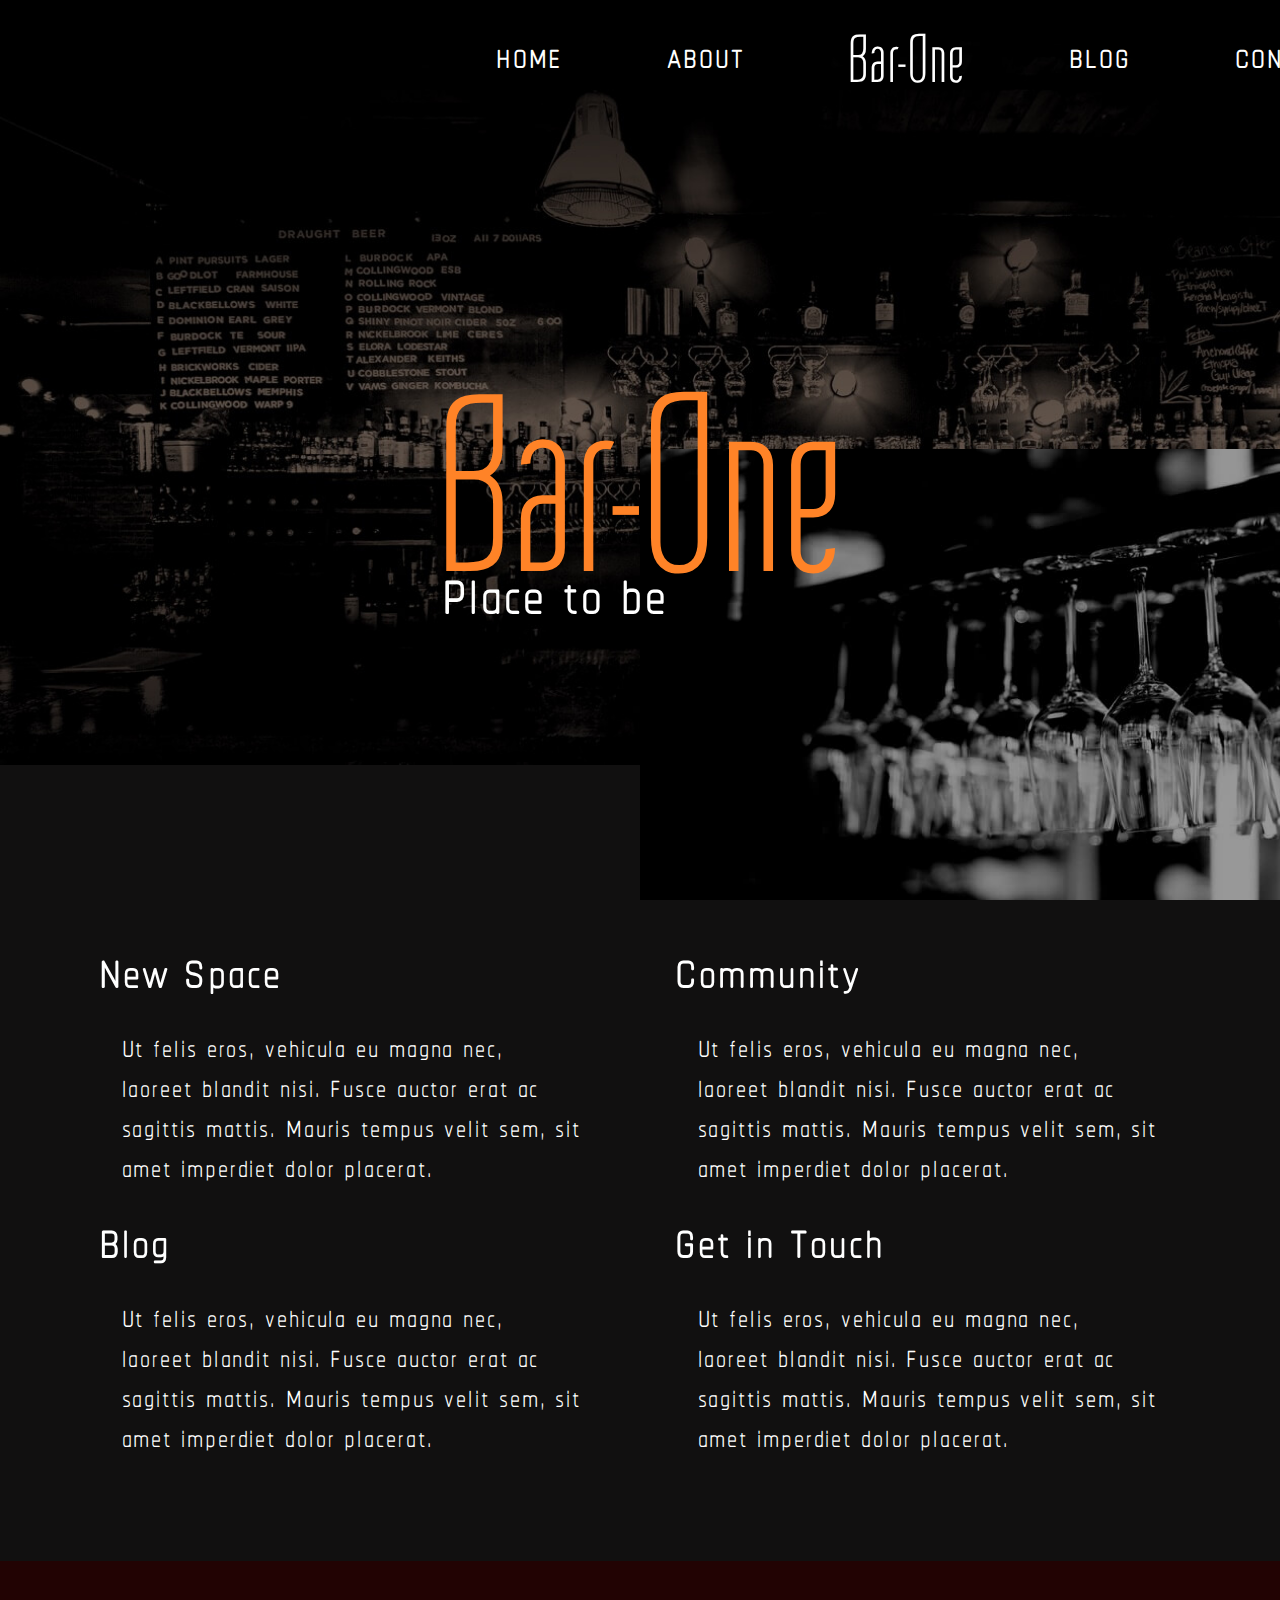
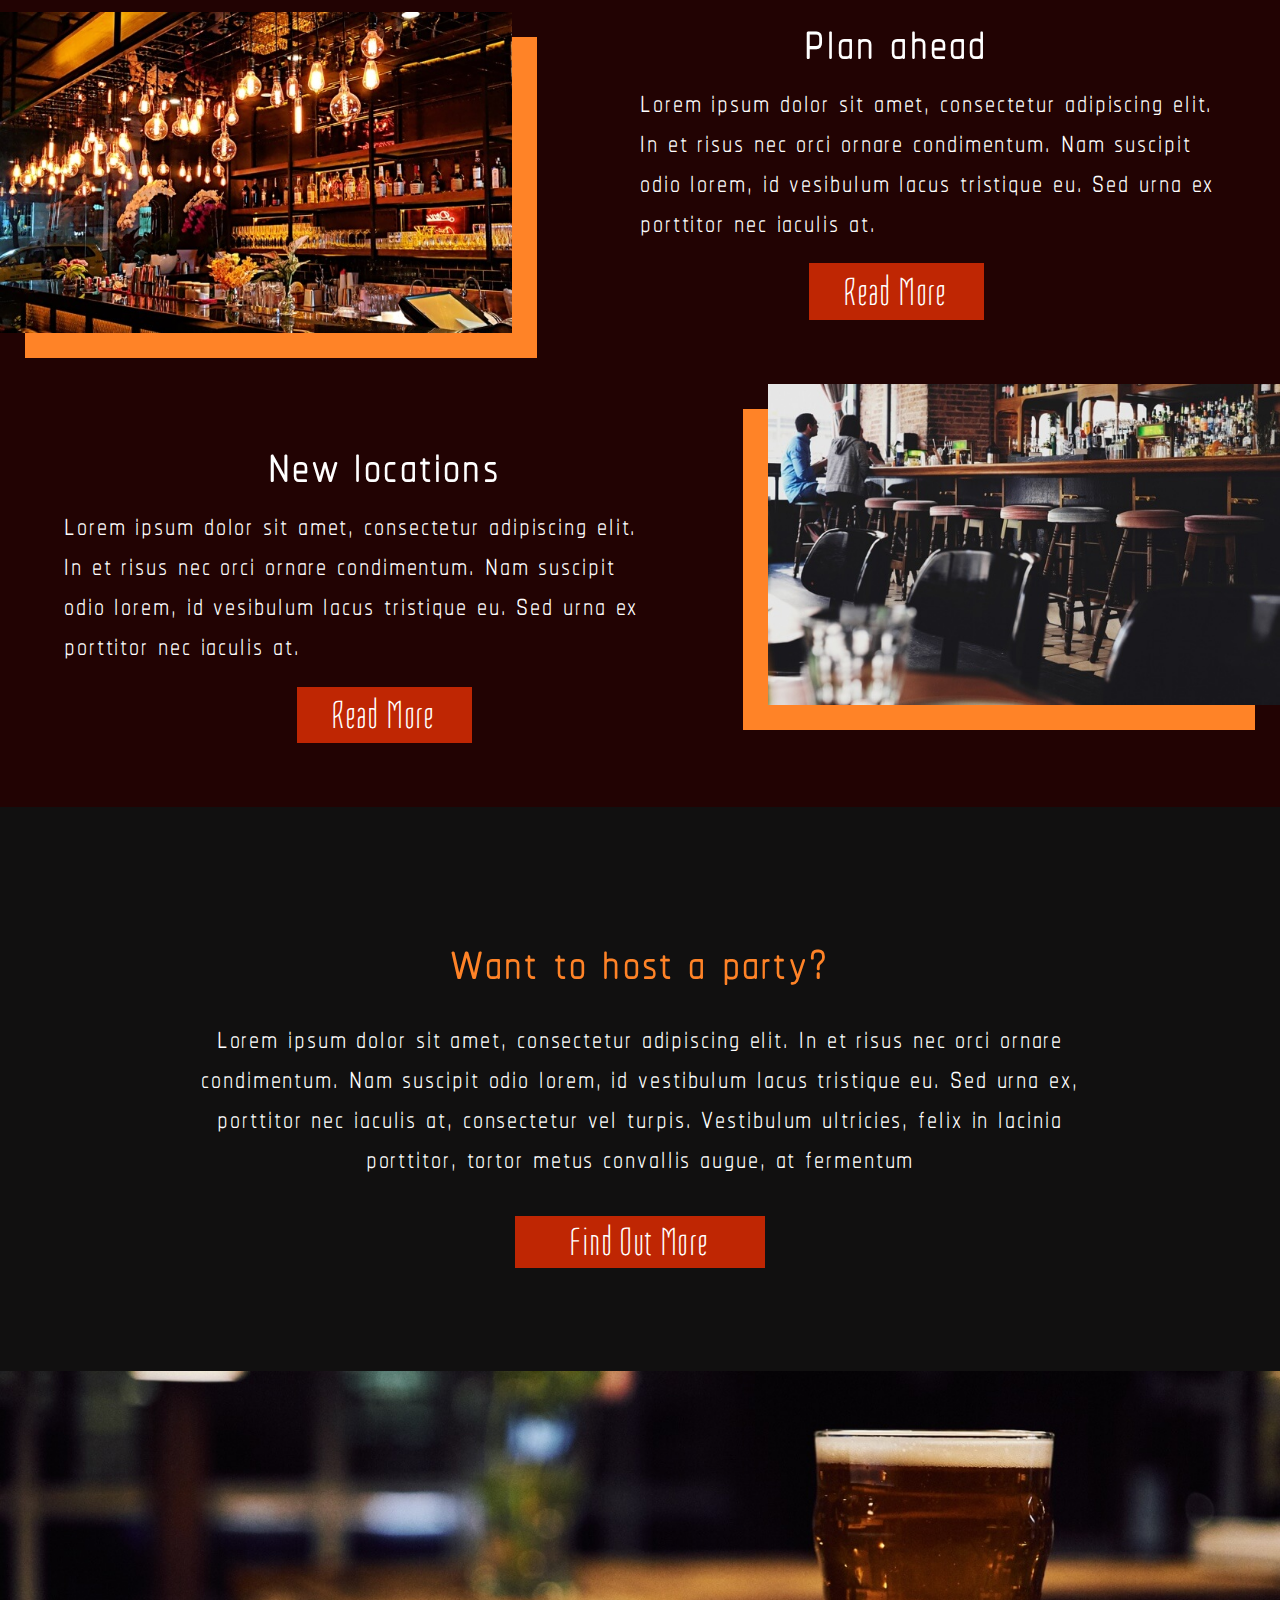
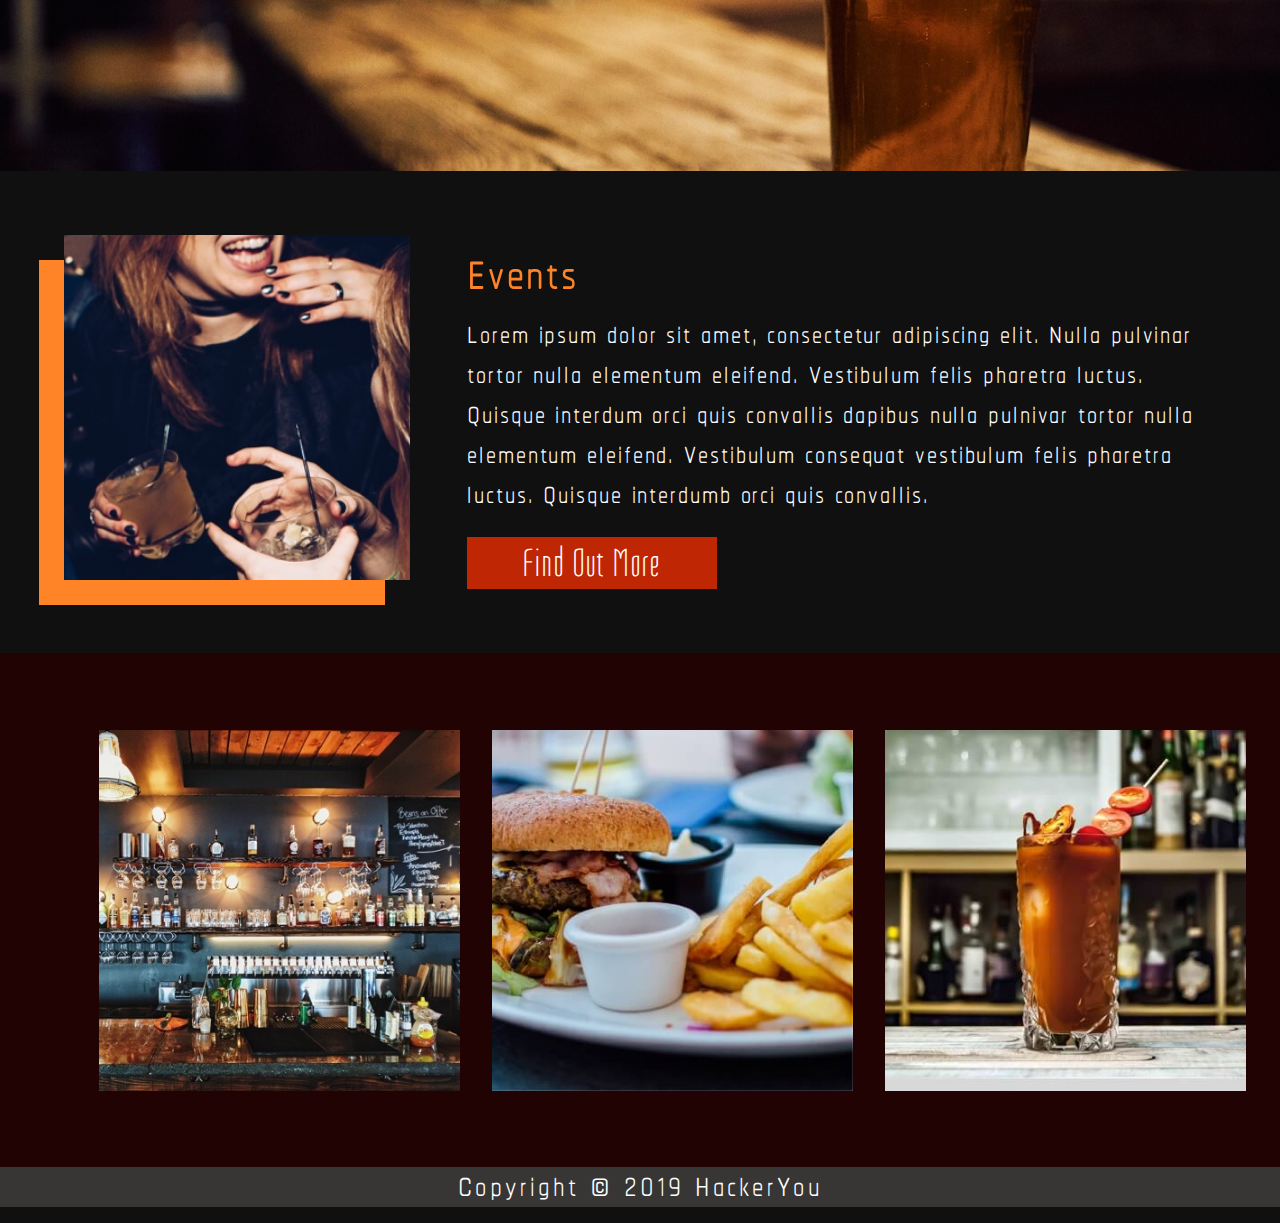
<file: index.html>
<!DOCTYPE html>
<html lang="en">
<head>
    <meta charset="UTF-8">
    <meta name="viewport" content="width=device-width, initial-scale=1.0">
    <meta http-equiv="X-UA-Compatible" content="ie=edge">
    <link rel="stylesheet" href="https://use.fontawesome.com/releases/v5.7.0/css/all.css" integrity="sha384-lZN37f5QGtY3VHgisS14W3ExzMWZxybE1SJSEsQp9S+oqd12jhcu+A56Ebc1zFSJ"
        crossorigin="anonymous">
    <link href="https://fonts.googleapis.com/css?family=Chathura:400,700|Tulpen+One" rel="stylesheet">
    <link rel="stylesheet" href="styles/main.css">
    <title>Bar-One</title>
</head>
<body>
    <header>
        <div class="main-background">
            <div class="main-container">
                <nav >
                    <ul class="nav-container nav-list open">
                        <li><a href="index.html">Home</a></li>
                        <li><a href="#about">About</a></li>
                        <li><a href="#bar-one" id="logo">Bar-One</a></li>
                        <li><a href="blog.html">Blog</a></li>
                        <li><a href="contact.html">Contact</a></li>
                    </ul>
                    <div class="menuToggle">
                        <div class="hamburger"></div>
                    </div>
                </nav>
                <div class="main-logo">
                    <h1>Bar-One</h1> 
                    <h2>Place to be</h2>
                </div>
            </div>
            <div class="header-img">
                <img src="assets/header-box.jpg"  alt="numerous wine glasses hung up in rows">
            </div>
        </div>
    </header>
    
    <main>
        <section class="about" id="about">
            <div class="about-container wrapper">
                <div class="about-section about-section-1">
                    <h2 class="icon-box"><i class="fas fa-home" aria-hidden=“true”></i> New Space</h2>
                    <p>Ut felis eros, vehicula eu magna nec, laoreet blandit nisi. Fusce auctor erat ac sagittis mattis. Mauris tempus velit sem, sit amet imperdiet dolor placerat.</p>
                </div>
                <div class="about-section about-section-2">
                    <h2 class="icon-box"><i class="fas fa-users" aria-hidden=“true”></i> Community</h2>
                    <p>Ut felis eros, vehicula eu magna nec, laoreet blandit nisi. Fusce auctor erat ac sagittis mattis. Mauris tempus velit
                    sem, sit amet imperdiet dolor placerat.</p>
                </div>
                <div class="about-section about-section-3">
                    <h2 class="icon-box"><i class="fas fa-file" aria-hidden=“true”></i> Blog</h2>
                    <p>Ut felis eros, vehicula eu magna nec, laoreet blandit nisi. Fusce auctor erat ac sagittis mattis. Mauris tempus velit
                    sem, sit amet imperdiet dolor placerat.</p>
                </div>
                <div class="about-section about-section-4">
                    <h2 class="icon-box"><i class="fas fa-phone" aria-hidden=“true”></i> Get in Touch</h2>
                    <p>Ut felis eros, vehicula eu magna nec, laoreet blandit nisi. Fusce auctor erat ac sagittis mattis. Mauris tempus velit
                    sem, sit amet imperdiet dolor placerat.</p>
                </div>
            </div>
        </section>
        
        <section class="locations" id="bar-one">
                    <div class="image-left">
                        <img src="assets/left-image.jpg" alt="a brightly lit bar with a large selection of alcohol">
                    </div>
                    <div class="text-right">
                        <h2>Plan ahead</h2>
                        <p>Lorem ipsum dolor sit amet, consectetur adipiscing elit. In et risus nec orci ornare condimentum. Nam suscipit odio lorem, id vesibulum lacus tristique eu. Sed urna ex porttitor nec iaculis at.</p>
                        <button>Read More</button>
                    </div>
                <div class="text-image-container">
                    <div class="text-left">
                        <h2>New locations</h2>
                        <p>Lorem ipsum dolor sit amet, consectetur adipiscing elit. In et risus nec orci ornare condimentum. Nam suscipit odio lorem, id vesibulum lacus tristique eu. Sed urna ex porttitor nec iaculis at.</p>
                        <button>Read More</button>
                    </div>
                    <div class="image-right">
                        <img src="assets/right-image.jpg" alt="a man and a woman sitting at the bar">
                    </div>
                </div>
        </section>
       
        <section class="party-section">
                <div class="party-text"> 
                    <h2>Want to host a party?</h2>
                    <p>Lorem ipsum dolor sit amet, consectetur adipiscing elit. In et risus nec orci ornare condimentum. Nam suscipit odio lorem, id vestibulum lacus tristique eu. Sed urna ex, porttitor nec iaculis at, consectetur vel turpis. Vestibulum ultricies, felix in lacinia porttitor, tortor metus convallis augue, at fermentum</p>
                    <button>Find Out More</button>
                </div> 
                <div>
                    <img src="assets/banner-image.jpg" alt="a pint of beer sitting on a countertop">
                </div>   
        </section>

        <section class="event-section">
           <div class="wrapper event-container">
                <div class="event-image">
                    <img src="assets/small-box-image.jpg" alt="two women enjoying cocktails together">
                </div>
                <div class="event-text">
                    <h2>Events</h2>
                    <p>Lorem ipsum dolor sit amet, consectetur adipiscing elit. Nulla pulvinar tortor nulla elementum eleifend. Vestibulum felis pharetra luctus. Quisque interdum orci quis convallis dapibus nulla pulnivar tortor nulla elementum eleifend. Vestibulum consequat vestibulum felis pharetra luctus. Quisque interdumb orci quis convallis.</p>
                    <button>Find Out More</button>
                </div>
            </div>
            <div class="gallery-section">
                <div class="gallery wrapper">
                    <img src="assets/gallery-image-1.jpg" class="gallery-item " alt="the selection of alcohol at the bar">
                    <img src="assets/gallery-image-2.jpg" class="gallery-item gallery-item-2" alt="delicious burger with fries">
                    <img src="assets/gallery-image-3.jpg" class="gallery-item" alt="a speciality cocktail">    
                </div>
            </div>
        </section>
        
        <footer>
            <p>Copyright &copy; 2019 HackerYou<p>
        </footer>
    </main>
    <script src='https://code.jquery.com/jquery-3.2.1.min.js'
        integrity='sha256-hwg4gsxgFZhOsEEamdOYGBf13FyQuiTwlAQgxVSNgt4=' crossorigin='anonymous'></script>
    <script>
        $('.menuToggle').click(function () {
                $('ul').toggleClass('opening');
                $(this).toggleClass('open');
            })
        
        $("a").click(function () {
                $('ul').removeClass("opening");
                $('.menuToggle').toggleClass('open');
            });
    </script>
</body>

</html>
</file>
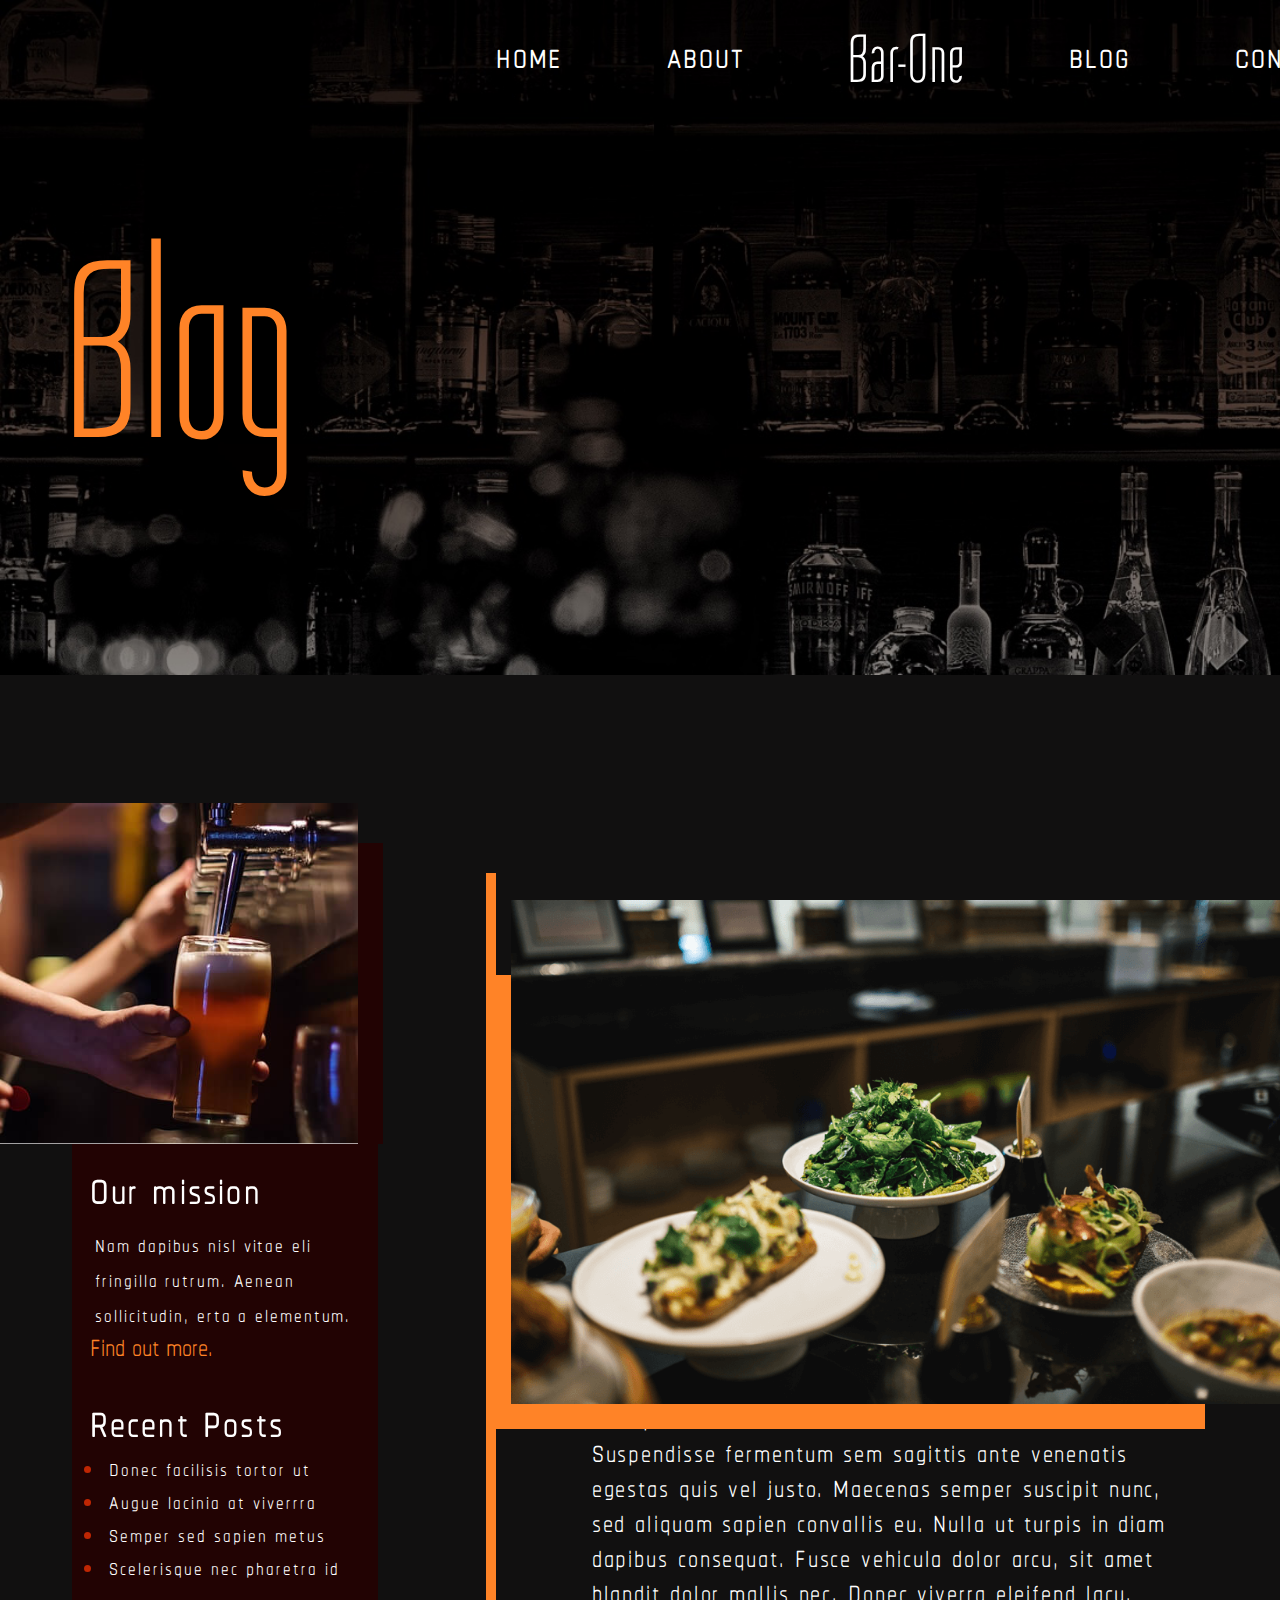
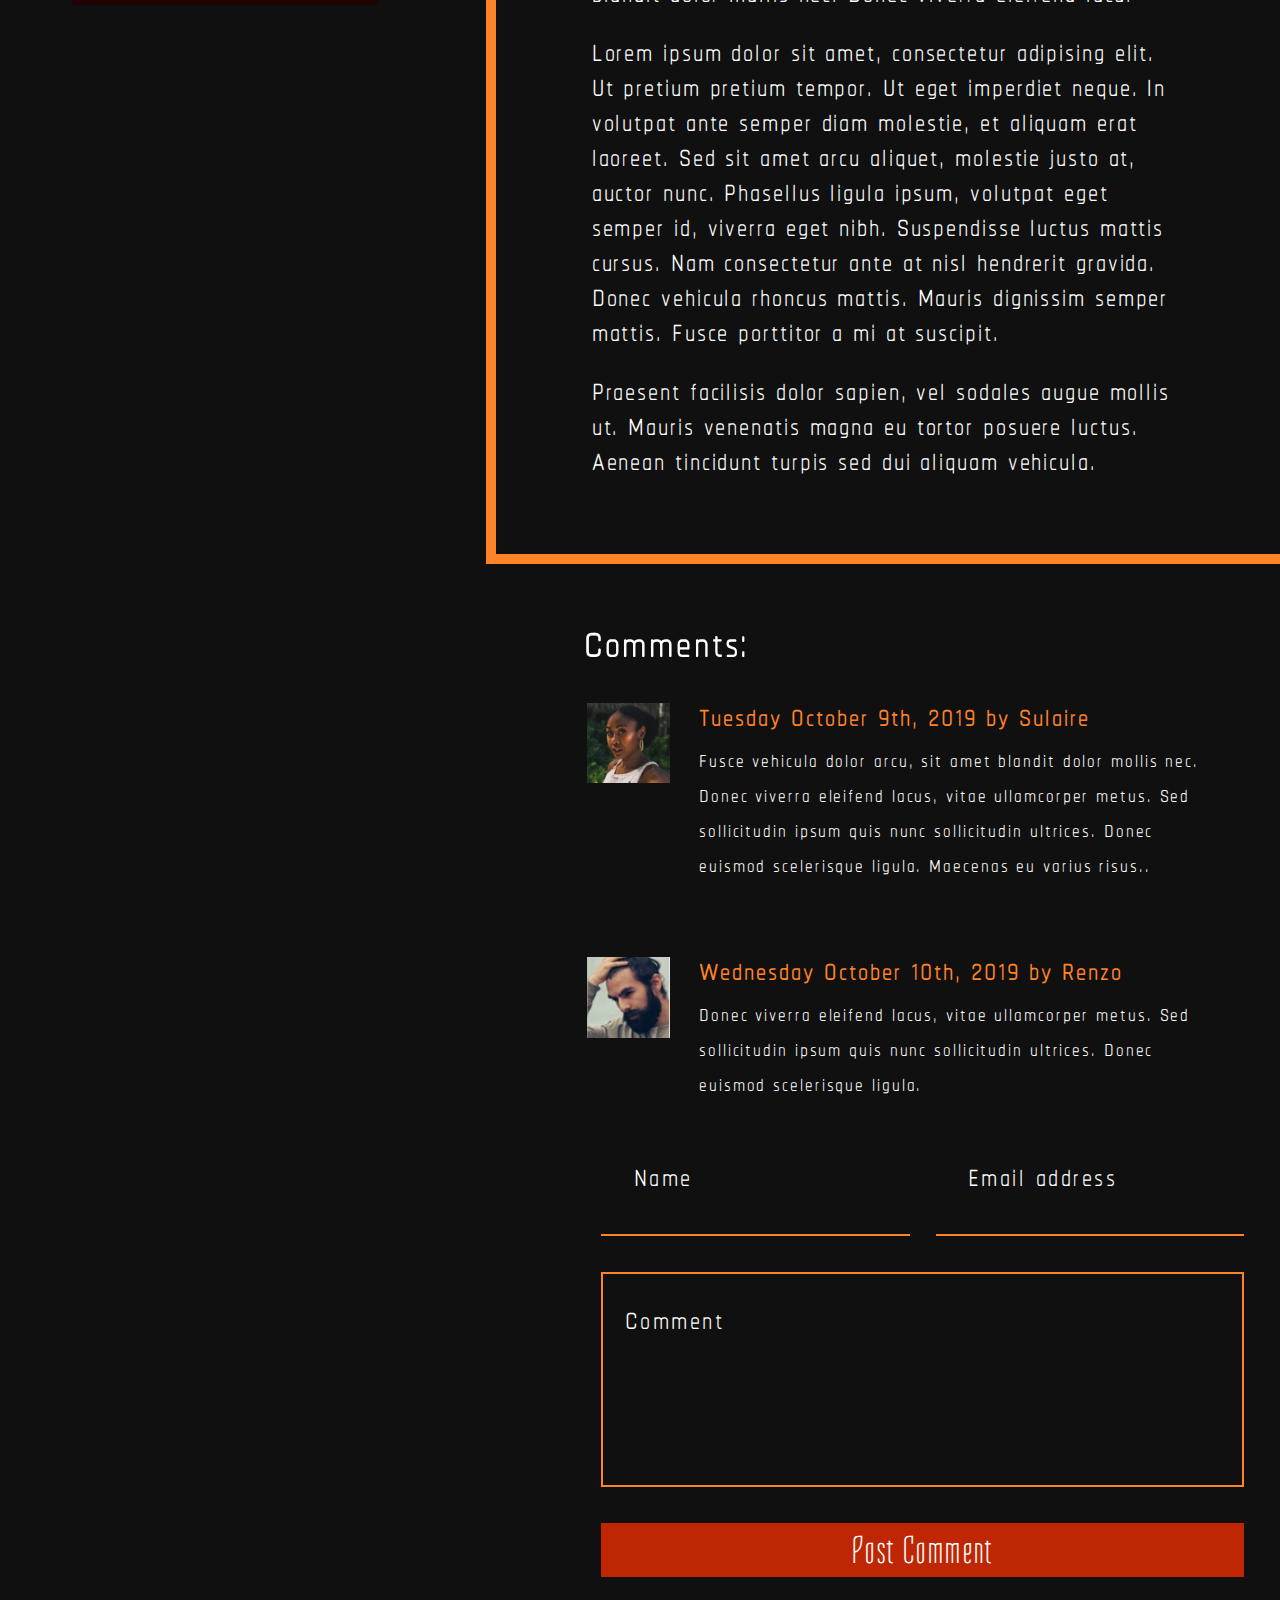
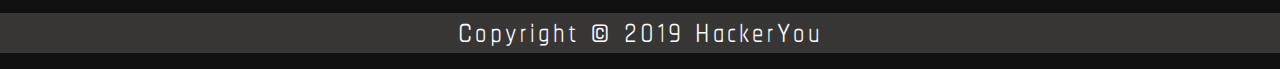
<file: blog.html>
<!DOCTYPE html>
<html lang="en">
<head>
    <meta charset="UTF-8">
    <meta name="viewport" content="width=device-width, initial-scale=1.0">
    <meta http-equiv="X-UA-Compatible" content="ie=edge">
    <link rel="stylesheet" href="https://use.fontawesome.com/releases/v5.7.0/css/all.css" integrity="sha384-lZN37f5QGtY3VHgisS14W3ExzMWZxybE1SJSEsQp9S+oqd12jhcu+A56Ebc1zFSJ"
        crossorigin="anonymous">
    <link href="https://fonts.googleapis.com/css?family=Chathura:400,700|Tulpen+One" rel="stylesheet">
    <link rel="stylesheet" href="styles/main.css">
    <title>Blog</title>
</head>
<body>
   <header>
       <div class="blog-background">
                <nav class="blog-nav nav-list">
                    <ul class="nav-container nav-list open">
                        <li><a href="index.html">Home</a></li>
                        <li><a href="#about">About</a></li>
                        <li><a href="#bar-one" id="logo">Bar-One</a></li>
                        <li><a href="blog.html">Blog</a></li>
                        <li><a href="contact.html">Contact</a></li>
                    </ul>  
                </nav>
                   <div class="menuToggle">
                        <div class="hamburger"></div>
                    </div>
                <h1>Blog</h1>
                <div class="blog-header-image">
                    <img src="assets/post-image.png" alt="a variety of entrees">
                </div>
        </div>
    </header>
    <main>
        <div class="flex-container">
            <aside class="sidebar">
                <div class="sidebar-image">
                    <img src="assets/sidebar-image.jpg" alt="a pint of beer on tap">
                </div>
                <div class="sidebar-text">
                    <div class="mission">
                        <h2>Our mission</h2>
                        <p>Nam dapibus nisl vitae eli fringilla rutrum. Aenean sollicitudin, erta a elementum.</p>
                        <a href="#">Find out more.</a>
                    </div>
                    <div class="posts">
                        <h2>Recent Posts</h2>
                        <ul>
                            <li><a href="#"></a><span>Donec facilisis tortor ut</span></li>
                            <li><a href="#"></a><span>Augue lacinia at viverrra</span></li>
                            <li><a href="#"></a><span>Semper sed sapien metus</span></li>
                            <li><a href="#"></a><span>Scelerisque nec pharetra id</span></li>
                        </ul>
                    </div>
                </div>
            </aside>
        
            <section class="menu-section">
                <div class="menu-comments-box">
                    <div class="menu-text">
                        <h2>New menu!</h2>
                        <h3>Monday January 30, 2019 by Saron</h3>
                        <p>Curabitur lobortis id larem id bibendum. Ut id consectetur magna. Quisque volutpat augue enim, pulvinar lobortis nibh lacinia at. Vestibulum nec erat ut mi sollicitudin porttitor id sit amet risus. Nam tempus vel odio vitae aliquam.</p>
                        <p>In imperdiet eros id lacus vestibulum vestibulum. Suspendisse fermentum sem sagittis ante venenatis egestas quis vel justo. Maecenas semper suscipit nunc, sed aliquam sapien convallis eu. Nulla ut turpis in diam dapibus consequat. Fusce vehicula dolor arcu, sit amet blandit dolor mallis nec. Donec viverra eleifend lacu.</p>
                        <p>Lorem ipsum dolor sit amet, consectetur adipising elit. Ut pretium pretium tempor. Ut eget imperdiet neque. In volutpat ante semper diam molestie, et aliquam erat laoreet. Sed sit amet arcu aliquet, molestie justo at, auctor nunc. Phasellus ligula ipsum, volutpat eget semper id, viverra eget nibh. Suspendisse luctus mattis cursus. Nam consectetur ante at nisl hendrerit gravida. Donec vehicula rhoncus mattis. Mauris dignissim semper mattis. Fusce porttitor a mi at suscipit.</p>
                        <p>Praesent facilisis dolor sapien, vel sodales augue mollis ut. Mauris venenatis magna eu tortor posuere luctus. Aenean tincidunt turpis sed dui aliquam vehicula.</p>
                    </div>

                    <div class="comments-section">
                        <h2>Comments:</h2>
                        <div class="comment-1">
                            <div class=comment-image>
                                <img src="assets/comment-image-1.jpg" alt="comment profile picture">
                            </div>
                            <div class="comment-text">
                                <h3>Tuesday October 9th, 2019 by Sulaire</h3>
                                <p>Fusce vehicula dolor arcu, sit amet blandit dolor mollis nec. Donec viverra eleifend lacus, vitae ullamcorper metus. Sed sollicitudin ipsum quis nunc sollicitudin ultrices. Donec euismod scelerisque ligula. Maecenas eu varius risus..</p>
                            </div>
                        </div>
                        <div class="comment-2">
                            <div class=comment-image>
                            <img src="assets/comment-image-2.jpg" alt="comment profile picture">
                            </div>
                            <div class="comment-text">
                                <h3>Wednesday October 10th, 2019 by Renzo</h3>
                                <p>Donec viverra eleifend lacus, vitae ullamcorper metus. Sed sollicitudin ipsum quis nunc sollicitudin ultrices. Donec euismod scelerisque ligula.</p>
                            </div>
                        </div>
                    </div>
                    <form action="" class="form-box">
                        <div class="user-info">
                            <label for="name" class="visually-hidden"></label>
                            <input type="text" id="name" name="name" placeholder="Name">
                            <label for="email" class="visually-hidden"></label>
                            <input type="email" id="email" name="email" placeholder="Email address">
                        </div>
                            <label for="comment" class="visually-hidden">Comment</label>
                            <textarea name="comment" id="" cols="75" rows="3" placeholder="Comment"></textarea>
                        <button>Post Comment</button>
                    </form>
                </div> <!--menu-comments-box-->
            </section>
        </div><!--flex-container -->
    </main>

    <footer>
        <p>Copyright &copy; 2019 HackerYou</p>
    </footer>

    <script src='https://code.jquery.com/jquery-3.2.1.min.js'
        integrity='sha256-hwg4gsxgFZhOsEEamdOYGBf13FyQuiTwlAQgxVSNgt4=' crossorigin='anonymous'></script>
    <script>
        $('.menuToggle').click(function () {
            $('ul').toggleClass('opening');
            $(this).toggleClass('open');
        })

        $("a").click(function () {
            $('ul').removeClass("opening");
            $('.menuToggle').toggleClass('open');
        });
    </script>
</body>
</html>
</file>
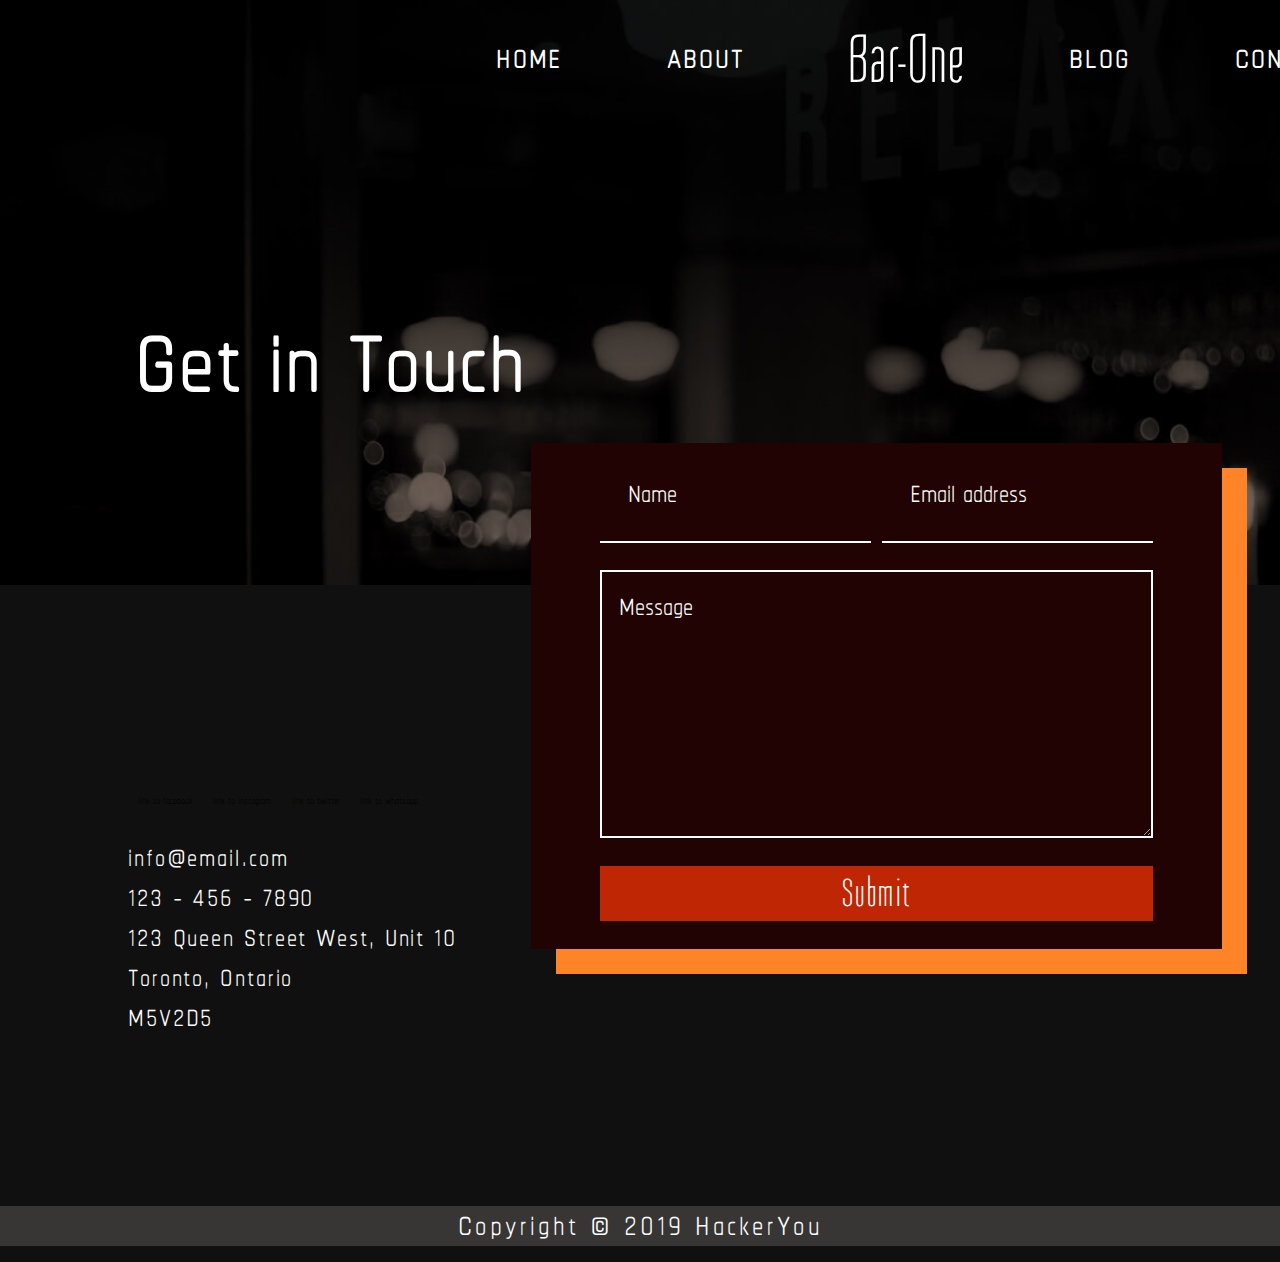
<file: contact.html>
<!DOCTYPE html>
<html lang="en">
<head>
    <meta charset="UTF-8">
    <meta name="viewport" content="width=device-width, initial-scale=1.0">
    <meta http-equiv="X-UA-Compatible" content="ie=edge">
    <title>Contact</title>
    <link rel="stylesheet" href="https://use.fontawesome.com/releases/v5.7.0/css/all.css" integrity="sha384-lZN37f5QGtY3VHgisS14W3ExzMWZxybE1SJSEsQp9S+oqd12jhcu+A56Ebc1zFSJ"
        crossorigin="anonymous">
    <link href="https://fonts.googleapis.com/css?family=Chathura:400,700|Tulpen+One" rel="stylesheet">
    <link rel="stylesheet" href="styles/main.css">
</head>
<body>
    <header class="contact-background">
        <div class="nav-flexbox">
            <nav class="contact-container">
                <ul class="nav-container nav-list open">
                        <li><a href="index.html">Home</a></li>
                        <li><a href="index.html#about">About</a></li>
                        <li><a href="index.html#bar-one" id="logo">Bar-One</a></li>
                        <li><a href="blog.html">Blog</a></li>
                        <li><a href="contact.html">Contact</a></li>
                    </ul>
                </nav>
                <div class="menuToggle">
                        <div class="hamburger"></div>
                    </div>
                
            </div>
        </div><h1>Get in Touch</h1>
    </header>

    <main class="contact-flexbox">
        <div class="socials">
            <ul class="social-icons">
                <li><i class="fab fa-facebook-f" aria-hidden=“true”></i><span class="sr-only">link to facebook</span></li>
                <li><i class="fab fa-instagram" aria-hidden=“true”></i><span class="sr-only">link to instagram</span></li>
                <li><i class="fab fa-twitter" aria-hidden=“true”></i><span class="sr-only">link to twitter</span></li>
                <li><i class="fab fa-whatsapp" aria-hidden=“true”></i><span class="sr-only">link to whatsapp</span></li>
            </ul>
            <div>
                <p>info@email.com</p>
                <p>123 - 456 - 7890</p>
                <p>123 Queen Street West, Unit 10</p>
                <p>Toronto, Ontario</p>
                <p>M5V2D5</p>
            </div>
        </div>
        <form action="" class="contact-form">
            <div class="form-flexbox">
                <div class="contact-info">
                    <label for="name" class="visually-hidden"></label>
                    <input type="text" id="name" name="name" placeholder="Name">
                    <label for="email" class="visually-hidden"></label>
                    <input type="email" id="email" name="email" placeholder="Email address">
                </div>
                    <label for="message" class="visually-hidden"></label>
                    <textarea name="message" id="" cols="46" rows="4" placeholder="Message"></textarea>
                <button>Submit</button>
            </div>
        </form>
    </main>

    <footer>
        <p>Copyright &copy; 2019 HackerYou</p>
    </footer>

    <script src='https://code.jquery.com/jquery-3.2.1.min.js'
        integrity='sha256-hwg4gsxgFZhOsEEamdOYGBf13FyQuiTwlAQgxVSNgt4=' crossorigin='anonymous'></script>
    <script>
        $('.menuToggle').click(function () {
            $('ul').toggleClass('opening');
            $(this).toggleClass('open');
        })

        $("a").click(function () {
            $('ul').removeClass("opening");
            $('.menuToggle').toggleClass('open');
        });
    </script>
</body>
</html>
</file>
<file: styles/main.css>
article, aside, details, figcaption, figure, footer, header, hgroup, nav, section, summary {
  display: block; }

audio, canvas, video {
  display: inline-block; }

audio:not([controls]) {
  display: none;
  height: 0; }

[hidden] {
  display: none; }

html {
  font-family: sans-serif;
  -webkit-text-size-adjust: 100%;
  -ms-text-size-adjust: 100%; }

a:focus {
  outline: thin dotted; }

a:active, a:hover {
  outline: 0; }

h1 {
  font-size: 2em; }

abbr[title] {
  border-bottom: 1px dotted; }

b, strong {
  font-weight: 700; }

dfn {
  font-style: italic; }

mark {
  background: #ff0;
  color: #000; }

code, kbd, pre, samp {
  font-family: monospace, serif;
  font-size: 1em; }

pre {
  white-space: pre-wrap;
  word-wrap: break-word; }

q {
  quotes: \201C \201D \2018 \2019; }

small {
  font-size: 80%; }

sub, sup {
  font-size: 75%;
  line-height: 0;
  position: relative;
  vertical-align: baseline; }

sup {
  top: -.5em; }

sub {
  bottom: -.25em; }

img {
  border: 0; }

svg:not(:root) {
  overflow: hidden; }

fieldset {
  border: 1px solid silver;
  margin: 0 2px;
  padding: .35em .625em .75em; }

button, input, select, textarea {
  font-family: inherit;
  font-size: 100%;
  margin: 0; }

button, input {
  line-height: normal; }

button, html input[type=button], input[type=reset], input[type=submit] {
  -webkit-appearance: button;
  cursor: pointer; }

button[disabled], input[disabled] {
  cursor: default; }

input[type=checkbox], input[type=radio] {
  -webkit-box-sizing: border-box;
  box-sizing: border-box;
  padding: 0; }

input[type=search] {
  -webkit-appearance: textfield;
  -moz-box-sizing: content-box;
  -webkit-box-sizing: content-box;
  box-sizing: content-box; }

input[type=search]::-webkit-search-cancel-button, input[type=search]::-webkit-search-decoration {
  -webkit-appearance: none; }

textarea {
  overflow: auto;
  vertical-align: top; }

table {
  border-collapse: collapse;
  border-spacing: 0; }

body, figure {
  margin: 0; }

legend, button::-moz-focus-inner, input::-moz-focus-inner {
  border: 0;
  padding: 0; }

.clearfix:after {
  visibility: hidden;
  display: block;
  font-size: 0;
  content: '';
  clear: both;
  height: 0; }

* {
  -moz-box-sizing: border-box;
  -webkit-box-sizing: border-box;
  box-sizing: border-box; }

.visually-hidden:not(:focus):not(:active) {
  position: absolute;
  width: 1px;
  height: 1px;
  margin: -1px;
  border: 0;
  padding: 0;
  white-space: nowrap;
  -webkit-clip-path: inset(100%);
  clip-path: inset(100%);
  clip: rect(0 0 0);
  overflow: hidden; }

html {
  font-size: 62.5%; }

* {
  margin: 0; }

body {
  font-size: 1.6rem;
  font-family: "Chathura", sans-serif; }

p {
  font-size: 4rem;
  letter-spacing: 1.9px;
  line-height: 40px;
  color: #ffffff; }

h2 {
  color: white;
  font-size: 6.8rem;
  letter-spacing: 2.2px; }

.wrapper {
  max-width: 1600px;
  width: 90%;
  margin: 0 auto; }

img {
  max-width: 100%;
  width: 100%;
  display: block; }

.nav-container {
  margin: 0; }
  .nav-container li {
    list-style: none;
    padding: 0 12%;
    padding-top: 5%;
    letter-spacing: 1.9px; }
  .nav-container a {
    text-decoration: none;
    color: #ffffff;
    font-size: 4.5rem;
    font-weight: 700;
    text-transform: uppercase; }

.nav-container {
  display: -webkit-box;
  display: -ms-flexbox;
  display: flex;
  -webkit-box-pack: space-evenly;
  -ms-flex-pack: space-evenly;
  justify-content: space-evenly;
  -webkit-transition: top 0.5s;
  -o-transition: top 0.5s;
  transition: top 0.5s; }

nav a:hover {
  color: #ff8327; }

.menuToggle {
  position: fixed;
  padding: 0.8em;
  top: 1em;
  right: .1em;
  cursor: pointer;
  z-index: 150; }

.nav-list.opening {
  display: block;
  position: fixed;
  text-align: center;
  left: 0;
  background-color: rgba(0, 0, 0, 0.8);
  height: 100vh;
  width: 100vw;
  z-index: 100;
  padding: 0; }

.nav-list.opening a {
  font-size: 8rem;
  font-weight: 700; }

.hamburger, .hamburger::before, .hamburger::after {
  content: '';
  display: block;
  background: #ff8327;
  height: 3px;
  width: 2em;
  border-radius: 3px;
  -webkit-transition: all ease-in-out 350ms;
  -o-transition: all ease-in-out 350ms;
  transition: all ease-in-out 350ms; }

.hamburger::before {
  -webkit-transform: translateY(-7px);
  -ms-transform: translateY(-7px);
  transform: translateY(-7px); }

.hamburger::after {
  -webkit-transform: translateY(4px);
  -ms-transform: translateY(4px);
  transform: translateY(4px); }

.open .hamburger {
  -webkit-transform: rotate(45deg);
  -ms-transform: rotate(45deg);
  transform: rotate(45deg); }

.open .hamburger::before {
  display: none; }

.open .hamburger::after {
  -webkit-transform: translateY(-1px) rotate(-90deg);
  -ms-transform: translateY(-1px) rotate(-90deg);
  transform: translateY(-1px) rotate(-90deg); }

@media (max-width: 780px) {
  .nav-list {
    display: none; }
  #logo {
    display: none; } }

@media (min-width: 781px) {
  .menuToggle {
    display: none; } }

.main-background {
  background-image: url(../assets/home-image-1.jpg);
  background-size: cover;
  background-position: 0 100%;
  height: 85vh; }

h1 {
  font-family: "Tulpen One", cursive;
  color: #ff8327;
  font-size: 26rem;
  font-weight: 400;
  margin-top: 20%;
  letter-spacing: 2.4px;
  line-height: 80px; }

header h2,
h3 {
  color: #ffffff;
  margin: 0; }

.main-container {
  display: -webkit-box;
  display: -ms-flexbox;
  display: flex;
  -webkit-box-align: center;
  -ms-flex-align: center;
  align-items: center;
  -webkit-box-orient: vertical;
  -webkit-box-direction: normal;
  -ms-flex-direction: column;
  flex-direction: column;
  position: relative; }

header h2 {
  font-size: 8.3rem;
  font-family: "Chathura", sans-serif;
  font-weight: 700;
  padding-left: 1.5%; }

#logo {
  font-family: "Tulpen One", cursive;
  font-size: 7rem;
  font-weight: 400;
  margin: 0;
  text-transform: none;
  white-space: nowrap; }

.main-logo {
  text-align: center;
  margin-top: 30vh;
  display: inline-block;
  text-align: left;
  z-index: 20; }

.header-img {
  position: absolute;
  right: 0;
  bottom: 0;
  width: 50vw;
  max-height: 65vh; }
  .header-img img {
    width: 100%; }

@media (max-width: 1180px) {
  .nav-container li {
    padding: 0 10%;
    padding-top: 5%; }
  .header-img {
    display: none; } }

@media (max-width: 860px) {
  .nav-container li {
    padding: 0 7%;
    padding-top: 5%; }
  h1 {
    margin-top: 5%; } }

@media (max-width: 750px) {
  .nav-container li {
    padding: 0 4%;
    padding-top: 4%; } }

@media (max-width: 650px) {
  nav {
    display: -webkit-box;
    display: -ms-flexbox;
    display: flex;
    -ms-flex-item-align: end;
    align-self: flex-end; } }

@media (max-width: 500px) {
  header h1 {
    font-size: 22rem; }
  header h2 {
    font-size: 8rem; } }

@media (max-width: 400px) {
  header h1 {
    font-size: 18rem; }
  header h2 {
    font-size: 6rem; } }

@media (max-width: 350px) {
  header h1 {
    font-size: 15rem; }
  header h2 {
    font-size: 4.5rem; } }

.about {
  background: #111010; }
  .about p {
    padding: 0 10%; }

.about i {
  font-size: 4rem;
  color: #ff8327;
  padding: 3%; }

.about-container {
  display: -webkit-box;
  display: -ms-flexbox;
  display: flex;
  -ms-flex-wrap: wrap;
  flex-wrap: wrap;
  padding-top: 12%;
  padding-bottom: 8%; }

.about-section {
  width: 50%; }

@media (max-width: 1180px) {
  .about-container {
    padding-top: 4%; }
  .about p {
    font-size: 3.5rem;
    padding: 0 5%; } }

@media (max-width: 840px) {
  .about-section {
    width: 100%;
    margin: 2% 0; }
  .about h2 {
    padding-left: 5%;
    font-size: 5rem; } }

@media (max-width: 540px) {
  .about p {
    font-size: 3rem; }
  .about h2 {
    font-size: 4rem; } }

@media (max-width: 500px) {
  .about p {
    line-height: 30px; } }

@media (max-width: 440px) {
  .about p {
    line-height: 25px;
    padding: 3%; }
  .about-section-3 h2 {
    padding-right: 20%; } }

.locations {
  background: #220303;
  display: -webkit-box;
  display: -ms-flexbox;
  display: flex;
  -ms-flex-wrap: wrap;
  flex-wrap: wrap;
  -webkit-box-align: center;
  -ms-flex-align: center;
  align-items: center; }

.text-image-container {
  display: -webkit-box;
  display: -ms-flexbox;
  display: flex; }

.text-right,
.text-left {
  width: 60%;
  padding: 4% 10%; }

.image-left,
.image-right {
  width: 40%; }

.image-left img {
  -webkit-box-shadow: 25px 25px 0px 0px #ff8327;
  box-shadow: 25px 25px 0px 0px #ff8327;
  position: relative;
  bottom: 13%; }

.image-right img {
  -webkit-box-shadow: -25px 25px 0px 0px #ff8327;
  box-shadow: -25px 25px 0px 0px #ff8327;
  position: relative;
  top: 10%; }

.text-left {
  text-align: right; }
  .text-left p {
    text-align: left;
    padding: 0 20% 0 0; }

.text-right p {
  padding: 0 0 0 20%; }

button {
  background: #bf2603;
  font-family: "Tulpen One", cursive;
  font-size: 4rem;
  font-weight: 400;
  letter-spacing: 2.4px;
  border-style: none;
  color: #ffffff;
  width: 175px;
  padding: 1% 2%; }

.locations button {
  margin: 0 20%; }

.locations h2 {
  padding: 0 20%; }

.locations p {
  padding-top: 3%;
  padding-bottom: 3%; }

.locations h2 {
  line-height: 40px; }

@media (max-width: 1685px) {
  .text-right p,
  .text-right h2 {
    padding-left: 10%; }
  .text-left p,
  .text-right h2 {
    padding-right: 10%; }
  .locations button {
    margin: 0 10%; } }

@media (max-width: 1500px) {
  .text-right,
  .text-left {
    padding: 4% 8%; }
  .locations img {
    position: static; } }

@media (max-width: 1350px) {
  .text-right,
  .text-left {
    padding: 5%;
    display: -webkit-box;
    display: -ms-flexbox;
    display: flex;
    -webkit-box-orient: vertical;
    -webkit-box-direction: normal;
    -ms-flex-direction: column;
    flex-direction: column;
    -webkit-box-align: center;
    -ms-flex-align: center;
    align-items: center; } }

@media (max-width: 1215px) {
  .text-left p,
  .text-right p {
    line-height: 35px; } }

@media (max-width: 1000px) {
  .text-right,
  .text-left {
    width: 100%;
    padding: 5%; }
    .text-right p,
    .text-left p {
      padding: 3%; }
  .image-left,
  .image-right {
    width: 90%; }
  .locations {
    display: -webkit-box;
    display: -ms-flexbox;
    display: flex;
    -webkit-box-pack: center;
    -ms-flex-pack: center;
    justify-content: center; }
  .text-image-container {
    -webkit-box-orient: vertical;
    -webkit-box-direction: reverse;
    -ms-flex-direction: column-reverse;
    flex-direction: column-reverse;
    -webkit-box-align: center;
    -ms-flex-align: center;
    align-items: center; } }

@media (max-width: 850px) {
  .image-left,
  .image-right {
    width: 100%; }
  .locations img {
    -webkit-box-shadow: none;
    box-shadow: none; }
  .locations p {
    text-align: center; } }

@media (max-width: 520px) {
  .text-left p,
  .text-right p {
    font-size: 3.5rem;
    line-height: 35px; }
  .locations button {
    width: 100%;
    margin: 0; }
  .locations h2 {
    padding-left: 0;
    padding-right: 0; }
  .text-left h2 {
    text-align: center; } }

@media (max-width: 450px) {
  .text-left,
  .text-right {
    padding-left: 2%;
    padding-right: 2%; } }

@media (max-width: 400px) {
  .text-left p,
  .text-right p {
    line-height: 30px;
    font-size: 3rem; } }

.party-section {
  background: #111010;
  text-align: center; }
  .party-section h2 {
    color: #ff8327; }

.party-text {
  padding: 5% 15%;
  margin: 3% 0; }
  .party-text button {
    margin-top: 4%;
    width: 250px;
    padding: 0.5%; }

@media (max-width: 1180px) {
  .party-text {
    padding: 5% 10%; } }

@media (max-width: 1000px) {
  .party-text p {
    line-height: 35px; }
  .party-text {
    margin: 0; }
  .party-section img {
    display: none; } }

@media (max-width: 520px) {
  .party-text p {
    font-size: 3.5rem;
    line-height: 30px; }
  .party-text button {
    width: 96%;
    margin-top: 5%; }
  .party-text {
    padding: 5%; } }

@media (max-width: 450px) {
  .party-text {
    padding: 5% 0; }
  .party-text h2 {
    font-size: 10rem;
    letter-spacing: 1px;
    line-height: 80px; }
  .party-text p {
    display: none; }
  .party-text button {
    height: 80px;
    font-size: 7rem;
    margin-top: 10%; } }

@media (max-width: 400px) {
  .party-text h2 {
    font-size: 8rem; }
  .party-text button {
    height: 70px;
    font-size: 6rem;
    margin-top: 10%; } }

.event-container {
  padding: 5%;
  display: -webkit-box;
  display: -ms-flexbox;
  display: flex; }

.event-section {
  background: #111010;
  text-align: left; }
  .event-section h2 {
    color: #ff8327; }
  .event-section button {
    width: 250px;
    padding: 0.5%;
    margin: 0;
    margin-top: 3%; }

.event-image {
  width: 30%;
  padding: 2%; }
  .event-image img {
    -webkit-box-shadow: -25px 25px 0px 0px #ff8327;
    box-shadow: -25px 25px 0px 0px #ff8327; }

.event-text {
  width: 70%;
  padding: 0 5%; }

@media (max-width: 1480px) {
  .event-container {
    padding: 5% 0%; }
  .event-text h2 {
    line-height: 80px; } }

@media (max-width: 1320px) {
  .event-text {
    padding-right: 0; }
  .event-image {
    padding: 0; } }

@media (max-width: 1220px) {
  .event-text h2 {
    line-height: 60px; } }

@media (max-width: 1070px) {
  .event-image {
    width: 45%; }
  .event-text {
    width: 55%; }
    .event-text p {
      line-height: 35px; }
  .event-container {
    -webkit-box-align: center;
    -ms-flex-align: center;
    align-items: center; } }

@media (max-width: 940px) {
  .wrapper {
    width: 100%; }
  .event-image img {
    -webkit-box-shadow: none;
    box-shadow: none; }
  .event-text {
    padding-left: 3%; } }

@media (max-width: 835px) {
  .event-text {
    width: 100%;
    text-align: center; }
  .event-image {
    width: 60%; }
  .event-container {
    -webkit-box-orient: vertical;
    -webkit-box-direction: normal;
    -ms-flex-direction: column;
    flex-direction: column;
    -webkit-box-align: center;
    -ms-flex-align: center;
    align-items: center;
    padding: 5%; } }

@media (max-width: 520px) {
  .event-text p {
    font-size: 3.5rem;
    line-height: 30px; }
  .event-text button {
    width: 96%;
    margin-top: 5%; }
  .event-image {
    width: 90%; }
  .event-container {
    padding: 0; }
  .event-text {
    padding: 5% 2%; } }

@media (max-width: 400px) {
  .event-text p {
    line-height: 30px;
    font-size: 3rem; }
  .event-image {
    width: 100%;
    margin-top: 2%; } }

.gallery-section {
  background: #220303;
  width: 100%;
  padding: 7% 5%; }

.gallery {
  display: -webkit-box;
  display: -ms-flexbox;
  display: flex; }

.gallery-item-2 {
  margin: 0 3%; }

.gallery-item {
  width: calc(100% / 3); }

@media (max-width: 1400px) {
  .gallery-section {
    padding: 6% 3%; } }

@media (max-width: 1150px) {
  .gallery-section {
    padding: 5% 2%; } }

@media (max-width: 1000px) {
  .gallery-item {
    width: 80%;
    margin: 0;
    padding: 3%; }
  .gallery {
    -webkit-box-orient: vertical;
    -webkit-box-direction: normal;
    -ms-flex-direction: column;
    flex-direction: column;
    -webkit-box-align: center;
    -ms-flex-align: center;
    align-items: center; } }

@media (max-width: 700px) {
  .gallery-item {
    width: 90%; } }

@media (max-width: 520px) {
  .gallery-item {
    width: 100%;
    padding: 3% 0; } }

@media (max-width: 400px) {
  .gallery-section {
    padding: 3% 0; }
  .wrapper {
    width: 100%; } }

footer {
  background: #383635; }

footer p {
  text-align: center;
  color: #ffffff;
  font-size: 4.5rem;
  letter-spacing: 3px; }

@media (max-width: 800px) {
  footer p {
    font-size: 3rem; } }

img {
  max-width: 100%;
  display: block; }

body {
  background: #111010; }

.blog-background {
  background-image: url("../assets/blog-header-1.jpg");
  background-size: cover;
  background-position: 0 300%;
  height: 75vh; }
  .blog-background h1 {
    line-height: initial;
    margin-top: 9%;
    margin-left: 5%; }

.blog-header-image {
  width: calc(62% - 25px);
  position: absolute;
  right: 0;
  top: 100%; }
  .blog-header-image img {
    -webkit-box-shadow: -50px 50px 0px -25px #ff8327;
    box-shadow: -50px 50px 0px -25px #ff8327; }

.blog-nav {
  display: -webkit-box;
  display: -ms-flexbox;
  display: flex;
  -webkit-box-pack: center;
  -ms-flex-pack: center;
  justify-content: center; }

.blog-container h1 {
  font-family: "Chathura", sans-serif;
  color: #ffffff;
  font-size: 13rem;
  font-weight: 700;
  margin-top: 10vh;
  margin-left: 17vh;
  -ms-flex-item-align: start;
  align-self: flex-start;
  letter-spacing: 1px; }

.sidebar {
  width: 28%;
  margin-top: 10%; }

.sidebar-image img {
  -webkit-box-shadow: 45px 20px 0 -20px #220303;
  box-shadow: 45px 20px 0 -20px #220303; }

.menu-text {
  border-bottom: 10px solid #ff8327;
  border-left: 10px solid #ff8327; }
  .menu-text h2 {
    line-height: 30px;
    font-size: 7rem; }
  .menu-text h3 {
    color: #ff8327;
    font-size: 4rem;
    letter-spacing: 1.9px; }

.menu-text {
  padding: 8% 12%;
  margin-top: 83%; }
  .menu-text p {
    padding: 2% 0;
    line-height: 35px; }

.menu-section {
  width: 62%; }

@media (max-width: 1450px) {
  .menu-text {
    margin-top: 25%;
    padding-top: 28%; } }

.sidebar-text {
  background: #220303;
  width: 85.4%;
  margin-left: 20%;
  padding: 5% 0;
  padding-left: 10%; }
  .sidebar-text h2 {
    font-size: 8rem;
    line-height: 60px; }
  .sidebar-text p {
    padding-right: 10%; }

.mission {
  margin-bottom: 10%; }
  .mission a {
    color: #ff8327;
    text-decoration: none;
    font-size: 4rem;
    padding: 0;
    line-height: 20px; }
  .mission p {
    line-height: 35px; }

.posts li {
  color: #bf2603;
  font-size: 2rem; }

.posts span {
  color: #ffffff;
  font-size: 4rem;
  line-height: 30px;
  letter-spacing: 2px;
  padding-left: 2%; }

.posts ul {
  padding-left: 5%; }

@media (max-width: 1550px) {
  .sidebar-text {
    padding-left: 5%; } }

@media (max-width: 1400px) {
  .sidebar-text h2 {
    font-size: 6rem; }
  .mission p {
    font-size: 3rem;
    padding: 2%; }
  .posts span {
    font-size: 3rem; } }

@media (max-width: 1200px) {
  .menu-text {
    padding: 8%;
    padding-top: 20%; } }

@media (max-width: 1080px) {
  .sidebar {
    width: 34%;
    margin-top: 4%; } }

@media (max-width: 1050px) {
  .menu-section {
    width: 100%; }
  .blog-header-image {
    top: 170%; }
  .menu-text {
    padding-top: 5%;
    margin-top: 0; }
  .sidebar-text {
    width: 100%;
    margin-left: 0%; }
  .sidebar-image img {
    -webkit-box-shadow: none;
    box-shadow: none; } }

@media (max-width: 1000px) {
  .menu-text p {
    font-size: 3.5rem;
    line-height: 30px; }
  .menu-text {
    padding: 5%; } }

@media (max-width: 940px) {
  .blog-header-image img {
    -webkit-box-shadow: -15px 15px 0 0 #ff8327;
    box-shadow: -15px 15px 0 0 #ff8327; } }

@media (max-width: 800px) {
  aside {
    display: none; }
  .blog-header-image {
    position: static;
    display: block;
    width: 100%; }
    .blog-header-image img {
      -webkit-box-shadow: none;
      box-shadow: none; }
  .blog-container h1 {
    margin: 10%;
    margin-bottom: 30%; }
  .menu-text {
    margin-top: 50%; } }

@media (max-width: 650px) {
  .blog-container h1 {
    margin: 25% 15% 40% 15%; } }

@media (max-width: 575px) {
  .blog-container h1 {
    margin-bottom: 60%; }
  .menu-text {
    margin-top: 60%; }
  .user-info {
    display: -webkit-box;
    display: -ms-flexbox;
    display: flex;
    -webkit-box-orient: vertical;
    -webkit-box-direction: normal;
    -ms-flex-direction: column;
    flex-direction: column; } }

@media (max-width: 525px) {
  .blog-header-image {
    display: none; }
  .blog-background h1 {
    margin-top: 20%; }
  .menu-text {
    margin-top: 0; }
  .menu-text p {
    line-height: 25px;
    font-size: 3rem; } }

@media (max-width: 475px) {
  .menu-text p {
    font-size: 2.8rem;
    line-height: 20px; }
  .menu-text h2 {
    font-size: 5.5rem; }
  .menu-text h3 {
    font-size: 3.5rem; } }

.comments-section {
  padding-left: 10%;
  margin-top: 4%; }

.comments-section h2 {
  padding-left: 2.5%; }

.comment-1,
.comment-2 {
  display: -webkit-box;
  display: -ms-flexbox;
  display: flex;
  padding: 2% 10% 2% 3%; }

.comment-1 {
  padding-top: 0; }

.comment-2 {
  padding-top: 7%; }

.comments-section img {
  width: 100%; }

.comment-image {
  width: 15%;
  padding-top: 10px;
  padding-right: 10px; }

.comment-text {
  width: 85%;
  padding-left: 3%; }
  .comment-text h3 {
    color: #ff8327;
    font-size: 5rem;
    letter-spacing: 2px;
    line-height: 50px; }
  .comment-text p {
    line-height: 35px; }

.flex-container {
  display: -webkit-box;
  display: -ms-flexbox;
  display: flex;
  -webkit-box-pack: justify;
  -ms-flex-pack: justify;
  justify-content: space-between;
  -ms-flex-wrap: wrap;
  flex-wrap: wrap; }

.menu-comments-box {
  display: -webkit-box;
  display: -ms-flexbox;
  display: flex;
  -webkit-box-orient: vertical;
  -webkit-box-direction: normal;
  -ms-flex-direction: column;
  flex-direction: column; }

@media (max-width: 1400px) {
  .comments-section p {
    font-size: 3.5rem; }
  .comments-section h3 {
    font-size: 4.4rem; } }

@media (max-width: 1280px) {
  .comments-section p {
    font-size: 3rem; }
  .comments-section h3 {
    font-size: 4rem; }
  .comments-section h2 {
    font-size: 6rem; } }

@media (max-width: 1200px) {
  .comments-section {
    padding: 0; }
  .comment-1,
  .comment-2 {
    padding-right: 2%; } }

@media (max-width: 650px) {
  .comments-section p {
    line-height: 30px; }
  .comments-section h3 {
    font-size: 3.5rem; }
  .comments-section h2 {
    font-size: 5rem; } }

@media (max-width: 525px) {
  .comments-section p {
    line-height: 25px;
    font-size: 3rem; }
  .comments-section h3 {
    font-size: 3rem; } }

@media (max-width: 475px) {
  .comments-section p {
    font-size: 2.8rem;
    line-height: 20px; }
  .comments-section h2 {
    font-size: 5.5rem; }
  .comments-section h3 {
    font-size: 2.5rem; }
  .comment-text {
    padding-left: 0; } }

@media (max-width: 425px) {
  .comments-section p {
    font-size: 2rem; }
  .comments-section h2 {
    font-size: 4.5rem; }
  .comments-section h3 {
    font-size: 2rem;
    letter-spacing: 1px; } }

.form-box {
  display: -webkit-box;
  display: -ms-flexbox;
  display: flex;
  -webkit-box-orient: vertical;
  -webkit-box-direction: normal;
  -ms-flex-direction: column;
  flex-direction: column;
  color: white;
  -webkit-box-align: center;
  -ms-flex-align: center;
  align-items: center;
  width: 100%;
  padding-left: 10%; }
  .form-box textarea {
    width: 90%;
    border: 2px solid #ff8327;
    background: #111010;
    margin: 5% 0;
    padding-left: 3%;
    padding-top: 2%;
    color: #ffffff;
    font-size: 4rem;
    resize: none;
    letter-spacing: 2.5px; }
  .form-box button {
    width: 90%;
    margin: 0;
    margin-bottom: 5%;
    padding: 5px; }
  .form-box input {
    color: #ffffff;
    padding-left: 5%;
    font-size: 5rem;
    letter-spacing: 2.5px; }

input::-webkit-input-placeholder,
textarea::-webkit-input-placeholder {
  color: white;
  opacity: 1;
  font-size: 4rem; }

input:-ms-input-placeholder,
textarea:-ms-input-placeholder {
  color: white;
  opacity: 1;
  font-size: 4rem; }

input::-ms-input-placeholder,
textarea::-ms-input-placeholder {
  color: white;
  opacity: 1;
  font-size: 4rem; }

input::placeholder,
textarea::placeholder {
  color: white;
  opacity: 1;
  font-size: 4rem; }

.user-info {
  width: 90%; }

.user-info input {
  width: 48%;
  background: #111010;
  border: none;
  border-bottom: 2px solid #ff8327;
  height: 120px; }

.user-info {
  display: -webkit-box;
  display: -ms-flexbox;
  display: flex;
  -webkit-box-orient: horizontal;
  -webkit-box-direction: normal;
  -ms-flex-direction: row;
  flex-direction: row;
  -webkit-box-pack: justify;
  -ms-flex-pack: justify;
  justify-content: space-between; }

@media (max-width: 1200px) {
  .form-box {
    padding-left: 2%; } }

@media (max-width: 725px) {
  input::-webkit-input-placeholder,
  textarea::-webkit-input-placeholder {
    color: white;
    opacity: 1;
    font-size: 3rem; }
  input:-ms-input-placeholder,
  textarea:-ms-input-placeholder {
    color: white;
    opacity: 1;
    font-size: 3rem; }
  input::-ms-input-placeholder,
  textarea::-ms-input-placeholder {
    color: white;
    opacity: 1;
    font-size: 3rem; }
  input::placeholder,
  textarea::placeholder {
    color: white;
    opacity: 1;
    font-size: 3rem; } }

@media (max-width: 575px) {
  .user-info {
    -webkit-box-orient: vertical;
    -webkit-box-direction: normal;
    -ms-flex-direction: column;
    flex-direction: column; }
  .user-info input {
    width: 100%;
    height: 60px; } }

@media (max-width: 525px) {
  .comment-image {
    width: 20%; } }

.contact-background {
  background-image: url(../assets/contact-header-1.jpg);
  background-size: cover;
  height: 65vh; }

.nav-flexbox {
  display: -webkit-box;
  display: -ms-flexbox;
  display: flex;
  -webkit-box-pack: center;
  -ms-flex-pack: center;
  justify-content: center; }

.contact-container {
  display: -webkit-box;
  display: -ms-flexbox;
  display: flex;
  -webkit-box-orient: vertical;
  -webkit-box-direction: normal;
  -ms-flex-direction: column;
  flex-direction: column;
  -webkit-box-align: center;
  -ms-flex-align: center;
  align-items: center; }

.contact-background h1 {
  font-family: "Chathura", sans-serif;
  color: #ffffff;
  font-size: 14rem;
  font-weight: 700;
  margin-top: 25vh;
  margin-left: 15vh;
  letter-spacing: 1px;
  -ms-flex-item-align: start;
  align-self: flex-start; }

.contact-flexbox {
  display: -webkit-box;
  display: -ms-flexbox;
  display: flex;
  margin-left: 10%; }

.socials {
  width: 30%;
  display: -webkit-box;
  display: -ms-flexbox;
  display: flex;
  -webkit-box-orient: vertical;
  -webkit-box-direction: normal;
  -ms-flex-direction: column;
  flex-direction: column;
  -webkit-box-pack: center;
  -ms-flex-pack: center;
  justify-content: center; }
  .socials i {
    color: #ffffff;
    font-size: 4rem; }

.form-flexbox {
  width: 80%; }

.social-icons {
  display: -webkit-box;
  display: -ms-flexbox;
  display: flex;
  list-style: none;
  padding: 0; }
  .social-icons li {
    padding: 10px; }

.contact-form {
  display: -webkit-box;
  display: -ms-flexbox;
  display: flex;
  -webkit-box-orient: vertical;
  -webkit-box-direction: normal;
  -ms-flex-direction: column;
  flex-direction: column;
  -webkit-box-align: center;
  -ms-flex-align: center;
  align-items: center;
  color: white;
  background: #220303;
  width: 60%;
  -webkit-box-shadow: 25px 25px 0 0 #ff8327;
  box-shadow: 25px 25px 0 0 #ff8327;
  margin: 5%;
  position: relative;
  bottom: 200px; }
  .contact-form textarea {
    border: 2px solid #ffffff;
    background: #220303;
    margin: 5% 0;
    padding-left: 3%;
    color: #ffffff;
    font-size: 4rem;
    width: 100%; }
  .contact-form button {
    width: 100%;
    margin: 0;
    margin-bottom: 5%; }
  .contact-form input {
    color: #ffffff;
    padding-left: 5%;
    font-size: 5rem; }

::-webkit-input-placeholder {
  font-size: 4rem; }

:-ms-input-placeholder {
  font-size: 4rem; }

::-ms-input-placeholder {
  font-size: 4rem; }

::placeholder {
  font-size: 4rem; }

.contact-info {
  width: 100%; }

.contact-info input {
  width: 49%;
  background: #220303;
  border: none;
  border-bottom: 2px solid #ffffff;
  height: 100px; }

.contact-info {
  display: -webkit-box;
  display: -ms-flexbox;
  display: flex;
  -webkit-box-orient: horizontal;
  -webkit-box-direction: normal;
  -ms-flex-direction: row;
  flex-direction: row;
  -webkit-box-pack: justify;
  -ms-flex-pack: justify;
  justify-content: space-between; }

@media (max-width: 1080px) {
  .contact-form {
    bottom: 0; } }

@media (max-width: 900px) {
  .contact-flexbox {
    -webkit-box-orient: vertical;
    -webkit-box-direction: reverse;
    -ms-flex-direction: column-reverse;
    flex-direction: column-reverse; }
  .contact-form {
    width: 100%;
    margin: 5% -5% 0%; }
  .socials {
    -webkit-box-orient: horizontal;
    -webkit-box-direction: normal;
    -ms-flex-direction: row;
    flex-direction: row;
    width: 100%;
    margin-top: 8%; }
  .social-icons {
    display: -webkit-box;
    display: -ms-flexbox;
    display: flex;
    -webkit-box-orient: vertical;
    -webkit-box-direction: normal;
    -ms-flex-direction: column;
    flex-direction: column; }
  .socials p {
    margin-left: 5%; } }

@media (max-width: 720px) {
  .socials i {
    font-size: 2.5rem; }
  .socials p {
    font-size: 3.5rem;
    line-height: 32px;
    width: 100%; } }

@media (max-width: 650px) {
  .contact-background h1 {
    margin-left: 10vh; } }

@media (max-width: 600px) {
  .contact-form {
    -webkit-box-shadow: none;
    box-shadow: none; }
  .form-flexbox {
    width: 95%; } }
</file>
